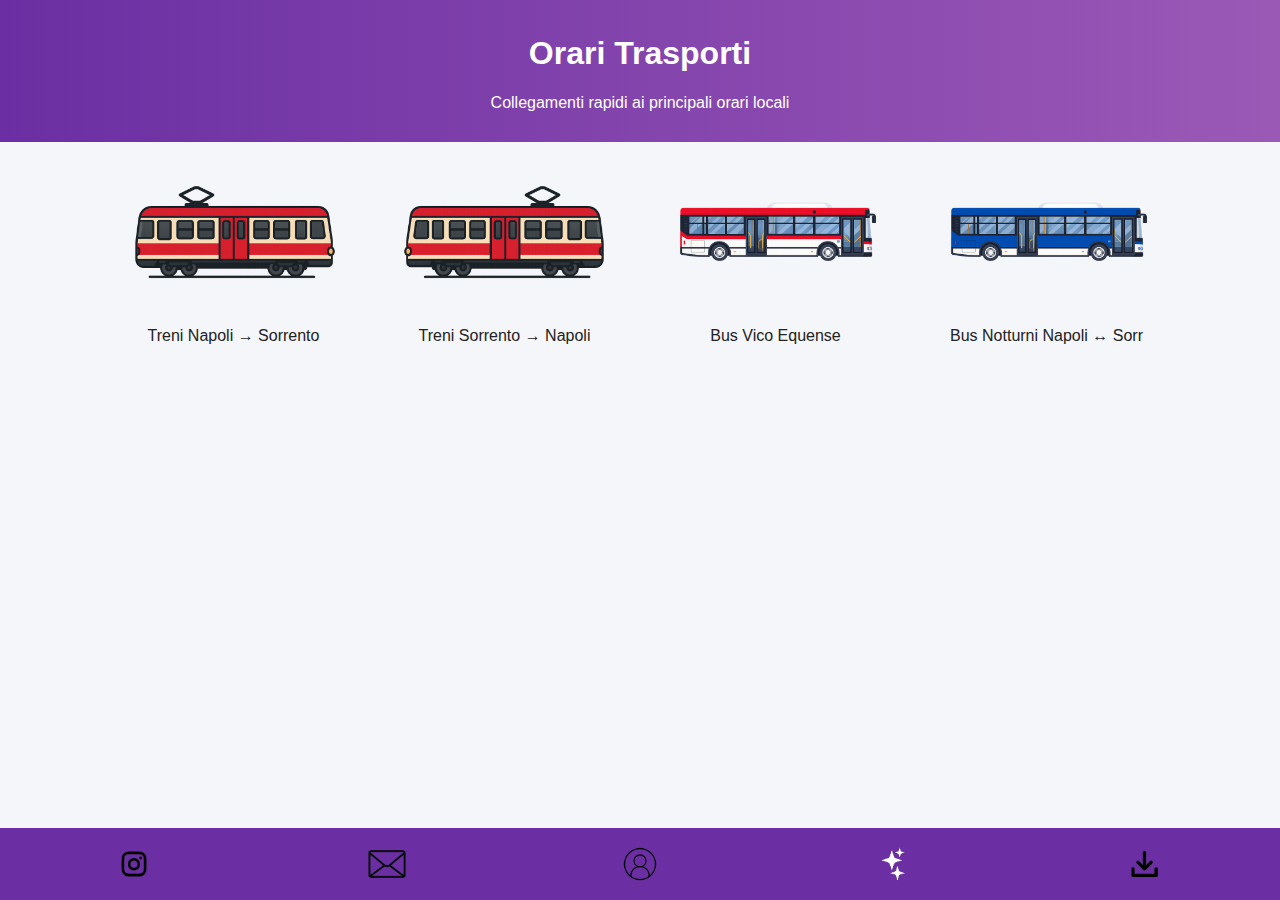
<file: index.html>
<!DOCTYPE html>
<html lang="it">
<head>
  <meta charset="utf-8" />
  <meta name="viewport" content="width=device-width,initial-scale=1" />
  <title>Orari Trasporti</title>

  <link rel="stylesheet" href="style.css">
  <link rel="icon" href="icons/favicon.png" type="image/png">
  <link rel="manifest" href="manifest.json">
  <meta name="theme-color" content="#6b2fa3">
</head>
<body>

  <header class="top-banner">
    <h1>Orari Trasporti</h1>
    <p>Collegamenti rapidi ai principali orari locali</p>
  </header>

  <main id="main-content">
    <div class="cards-container">

      <div class="card">
        <a class="image-btn" href="https://www.sorrentoinsider.com/it/orari-vesuviana-napoli-sorrento?route=napoli_sorrento" target="_blank" data-id="treniNapSorr">
          <img src="icons/vesuviana1.png" alt="Treni Napoli Sorrento">
        </a>
        <p class="label">Treni Napoli → Sorrento</p>
      </div>

      <div class="card">
        <a class="image-btn" href="https://www.sorrentoinsider.com/it/orari-vesuviana-napoli-sorrento?route=sorrento_napoli" target="_blank" data-id="treniSorrNap">
          <img src="icons/vesuviana2.png" alt="Treni Sorrento Napoli">
        </a>
        <p class="label">Treni Sorrento → Napoli</p>
      </div>

      <div class="card">
        <a class="image-btn" href="https://www.eavsrl.it/download/009-circolari-vico-equense-in-vigore-fino-al-30-novembre-2025/?wpdmdl=37596&refresh=693592b7e48fc1765118647" target="_blank" data-id="busVico">
          <img src="icons/busvico.png" alt="Bus Vico Equense">
        </a>
        <p class="label">Bus Vico Equense</p>
      </div>

      <div class="card">
        <a class="image-btn" href="https://www.eavsrl.it/download/supporto-treni-circumvesuviana-sorrento-napoli-in-vigore-dal-10-marzo-2025/?wpdmdl=20389&refresh=693592fa5a0731765118714" target="_blank" data-id="busNotturno">
          <img src="icons/busnotturno.png" alt="Bus Notturni">
        </a>
        <p class="label">Bus Notturni Napoli ↔ Sorr</p>
      </div>

    </div>
  </main>

  <!-- footer toolbar: exactly 5 icons -->
  <footer class="bottom-banner" role="navigation" aria-label="Barra strumenti">
    <button class="icon-btn" id="btn-instagram" aria-label="Instagram">
      <img src="icons/instagram.png" alt="Instagram">
    </button>

    <button class="icon-btn" id="btn-suggestions" aria-label="Suggerimenti">
      <img src="icons/suggestions.png" alt="Suggerimenti">
    </button>

    <button class="icon-btn" id="login-icon" aria-label="Accedi">
      <img src="icons/login.png" alt="Login">
    </button>

    <button class="icon-btn" id="theme-toggle" aria-label="Cambia tema">
      <img src="icons/lightmode.png" id="theme-icon" alt="Tema">
    </button>

    <button class="icon-btn" id="install-button" aria-label="Aggiungi alla Home">
      <img src="icons/install.png" alt="Aggiungi">
    </button>
  </footer>

  <!-- login menu (hidden by default) - positioned above the login button -->
  <div id="login-menu" class="popup-menu" aria-hidden="true">
    <input type="text" id="login-code" placeholder="Inserisci codice">
    <div style="display:flex; gap:8px; justify-content:center; margin-top:6px;">
      <button id="login-submit">Accedi</button>
      <button class="close-btn" id="login-close">Chiudi</button>
    </div>
  </div>

  <!-- install menu -->
  <div id="install-menu" class="popup-menu" aria-hidden="true">
    <div style="display:flex; flex-direction:column; gap:8px;">
      <button id="install-android">📱 Android – Aggiungi a Home</button>
      <button id="install-ios">🍏 iOS – Istruzioni</button>
      <button class="close-btn" id="install-close">Chiudi</button>
    </div>
  </div>

  <!-- simple message popup -->
  <div id="popup-overlay" class="overlay" aria-hidden="true"></div>
  <div id="popup-box" class="popup-box" aria-hidden="true">
    <div id="popup-text"></div>
    <div style="text-align:center; margin-top:10px;"><button id="popup-close">Chiudi</button></div>
  </div>

  <script src="script.js"></script>
</body>
</html>
</file>
<file: style.css>
/* General */
* { box-sizing: border-box; }
body {
  margin: 0;
  font-family: Arial, Helvetica, sans-serif;
  background: #f5f6fa;
  color: #222;
  -webkit-font-smoothing:antialiased;
  -moz-osx-font-smoothing:grayscale;
}

/* Dark mode */
body.dark-mode {
  background: #121212;
  color: #eee;
}

/* Header */
.top-banner {
  background: linear-gradient(90deg,#6b2fa3,#9b59b6);
  color: #fff;
  text-align: center;
  padding: 14px 12px;
}

/* Cards */
.cards-container {
  display: grid;
  grid-template-columns: repeat(auto-fit,minmax(220px,1fr));
  gap: 20px;
  padding: 18px;
  max-width: 1100px;
  margin: 0 auto;
}
.card { text-align:center; }
.card img { width:100%; max-width:220px; border-radius:12px; transition: transform .18s, box-shadow .18s; cursor:pointer; }
.card img:hover { transform: translateY(-6px); box-shadow: 0 6px 18px rgba(0,0,0,.15); }

/* Bottom toolbar - fixed */
.bottom-banner {
  position: fixed;
  left: 0;
  right: 0;
  bottom: 0;
  height: 72px;
  background: #6b2fa3;
  display: flex;
  align-items: center;
  justify-content: space-around;
  z-index: 100;
  padding: 6px 8px;
}
.icon-btn {
  background: transparent;
  border: none;
  padding: 6px;
  display: inline-flex;
  align-items:center;
  justify-content:center;
}
.icon-btn img { width: 44px; height: 44px; display:block; }

/* Popup menu (positioned above toolbar) */
.popup-menu, .install-menu {
  display: none;
  position: absolute;
  bottom: 80px; /* base offset above toolbar */
  left: 50%;
  transform: translateX(-50%);
  min-width: 260px;
  background: #fff;
  border-radius: 10px;
  padding: 12px;
  box-shadow: 0 8px 26px rgba(0,0,0,.18);
  z-index: 200;
}
body.dark-mode .popup-menu, body.dark-mode .install-menu {
  background: #222;
  color: #fff;
}

/* Overlay and message box */
.overlay {
  display: none;
  position: fixed; inset:0;
  background: rgba(0,0,0,0.45);
  z-index: 150;
}
.popup-box {
  display:none;
  position: fixed;
  left:50%; top:50%;
  transform: translate(-50%,-50%);
  background: #fff;
  padding: 16px;
  border-radius: 8px;
  box-shadow: 0 10px 30px rgba(0,0,0,.2);
  z-index: 220;
}
body.dark-mode .popup-box { background:#222; color:#fff; }

/* Inputs & buttons */
input[type="text"] { width: 100%; padding:8px; border-radius:6px; border:1px solid #ccc; margin-bottom:8px; }
button { cursor:pointer; padding:8px 12px; border-radius:8px; border:none; background:#6b2fa3; color:#fff; }
button.close-btn { background:#555; }

/* Developer page basics */
#protected-content { padding: 12px; max-width: 900px; margin: 0 auto; }
#analytics-list, #suggestions-list { list-style:none; padding-left:0; }

/* Responsive small tweaks */
@media (max-width:420px) {
  .icon-btn img { width:36px; height:36px; }
  .bottom-banner { height:64px; }
  .popup-menu { min-width: 220px; bottom: 74px; }
}
</file>
